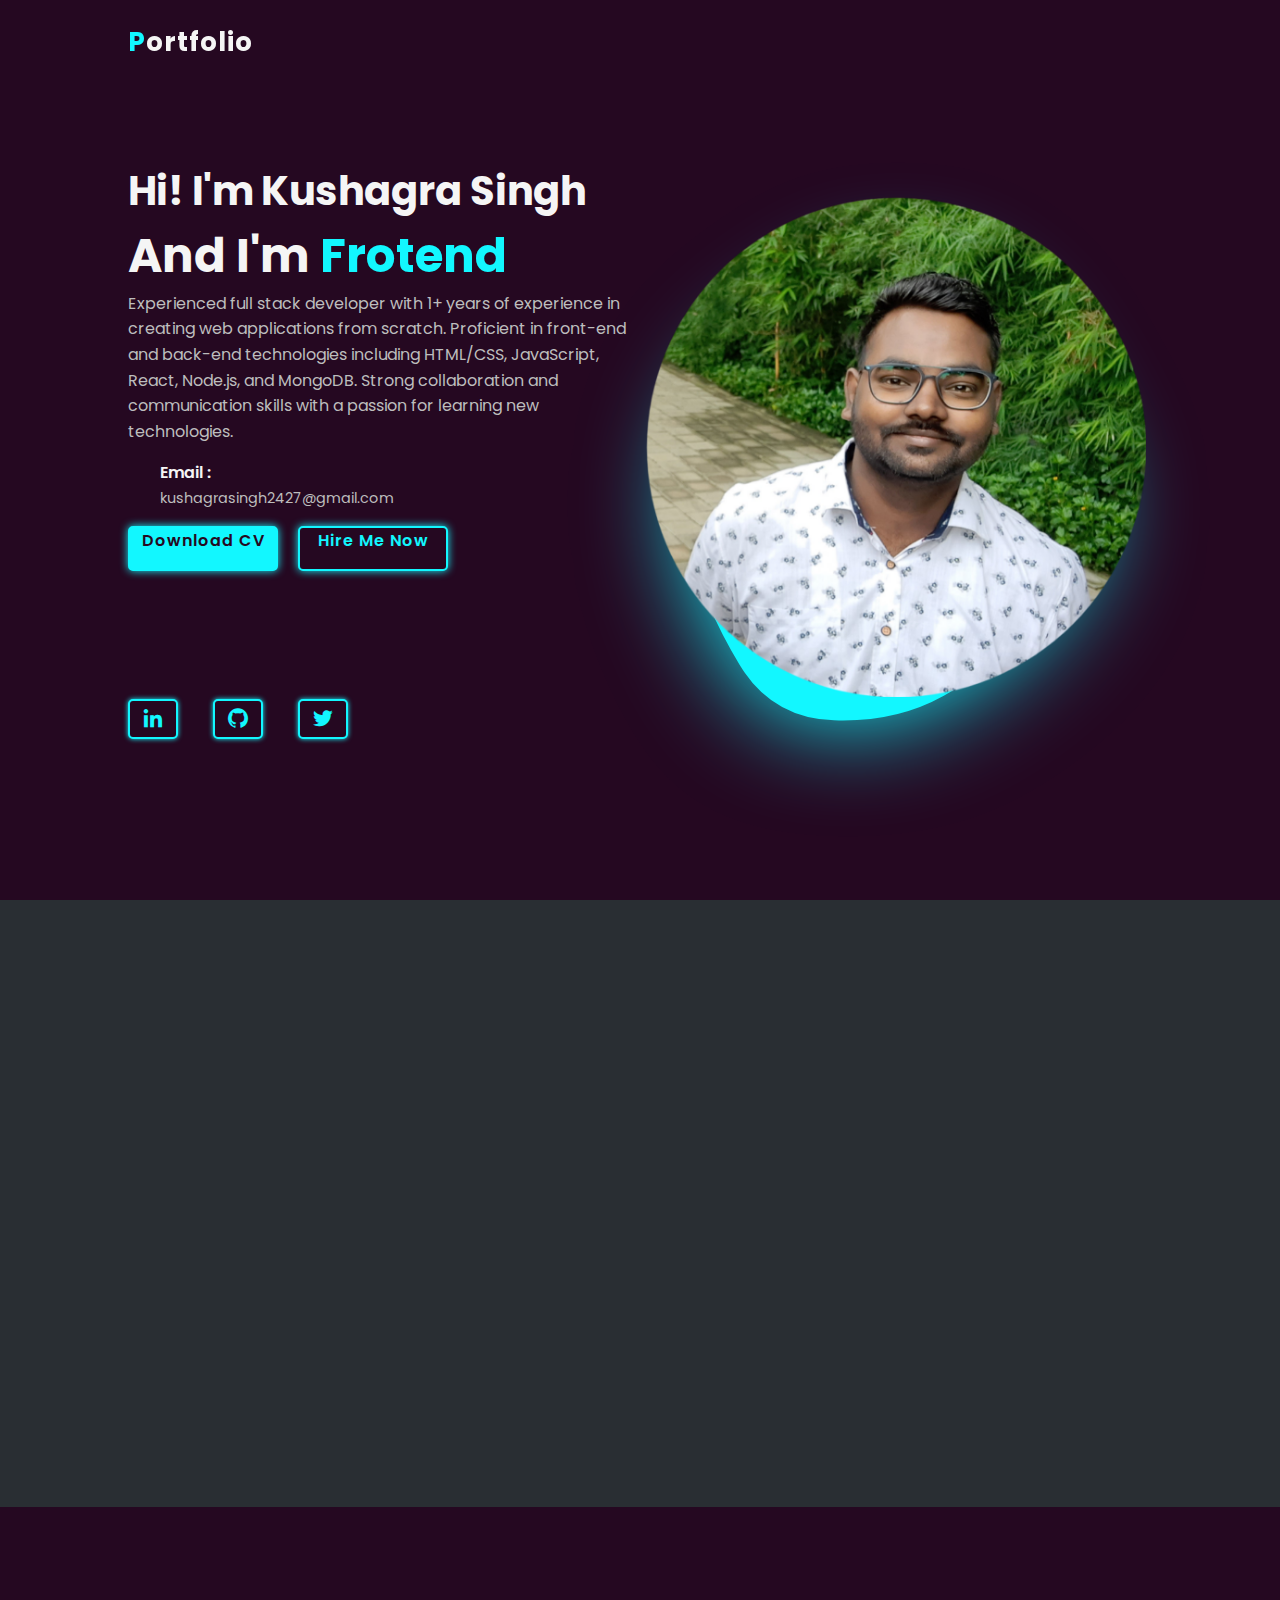
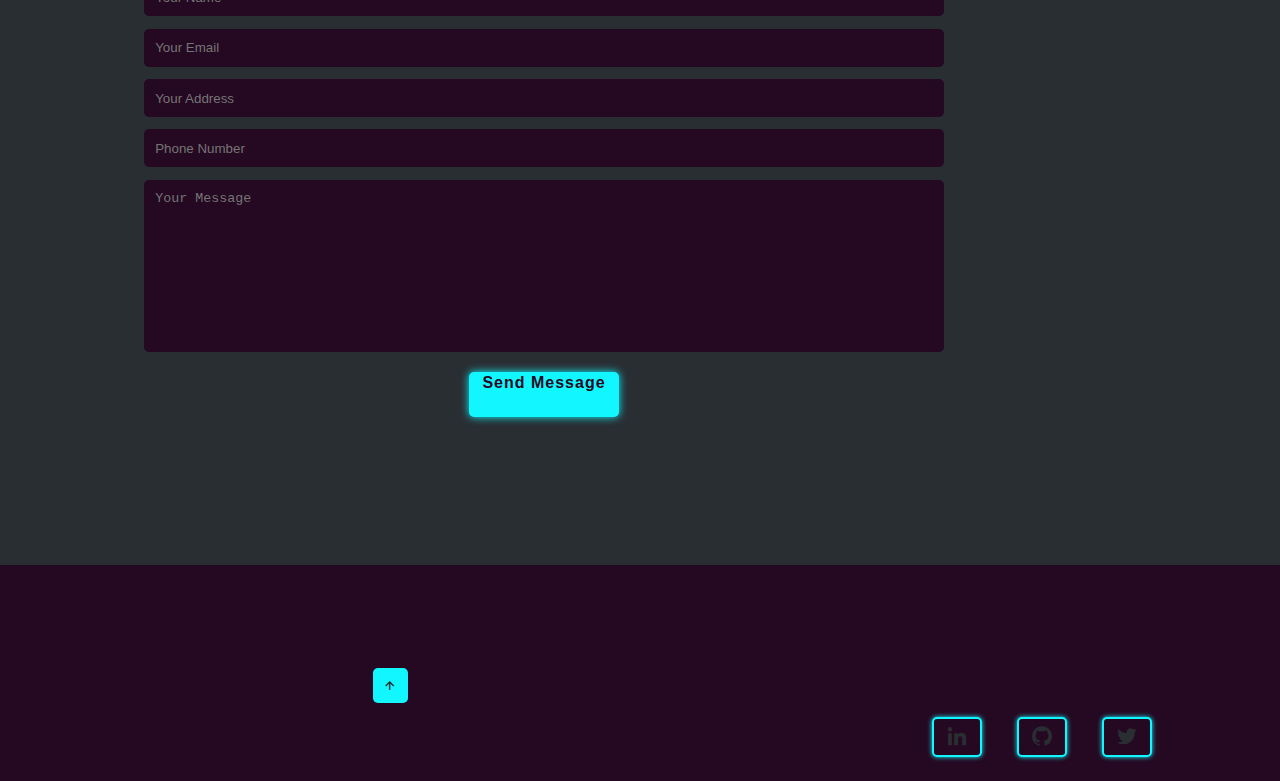
<file: index.html>
<!DOCTYPE html>
<html lang="en">
<head>
    <meta charset="UTF-8">
    <meta http-equiv="X-UA-Compatible" content="IE-edge">
    <meta name="viewport" content="width=device-width, initial-scale=1.0">
    <title>Portfolio</title>
    <link rel="stylesheet" href="style_hidden.css">
    <link href='https://unpkg.com/boxicons@2.1.4/css/boxicons.min.css' rel='stylesheet'>

</head>
<body>
    <!-- Header site   -->
    <header>
        <div class="logo">
            <a href="#home"><span>P</span>ortfolio</a>
        </div>
        <ul class="navlist">
            <li><a href="#home" style="--i:1;">Home</a></li>
            <li><a href="#about" style="--i:2;">About</a></li>
            <li><a href="#mywork" style="--i:3;">My Work</a></li>
            <li><a href="#skills" style="--i:4;">Skills</a></li>
            <li><a href="#contact" style="--i:6;">Contact</a></li>
        </ul>
        <div id="menu-icon" class="bx bx-menu"></div>
    </header>


    <!-- home section--------------------------- -->
    <section id="home" class="home">
        <div class="home-content scroll-scale">
            <h1>Hi! I'm Kushagra Singh</h1>
            <div class="change-text">
                <h3>And I'm</h3>
                <h3>
                    <span class="word">Web &nbsp; Designer</span>
                    <span class="word">Frotend &nbsp; Developer</span>
                    <span class="word">Django &nbsp; Developer</span>
                </h3>
            </div>
            <p>Experienced full stack developer with 1+ years of experience in creating web applications from scratch.
                Proficient in front-end and back-end technologies including HTML/CSS, JavaScript, React, Node.js, and
                MongoDB. Strong collaboration and communication skills with a passion for learning new technologies.</p>
            <div class="info-box">
                <div class="email info">
                    <h5>Email :</h5>
                    <span>kushagrasingh2427@gmail.com</span>
                </div>
               
            </div>
            <div class="btn-box">
                <a href="" class="btn ">Download CV</a>
                <a href="" class="btn ">Hire Me Now </a>
            </div>
            <div class="social-icons">
                <a href="https://www.linkedin.com/in/kushagrasingh4/"><i class="bx bxl-linkedin"></i></a>
                <a href="https://github.com/kushagraAI"><i class='bx bxl-github'></i></a>
                <a href="#"><i class="bx bxl-twitter"></i></a>
            </div>

        </div>
        <div class="home-image scroll-scale">
            <div class="img-box">
                <img src="img/k6.png" alt="" class="boy" width="600px" height="500px">
            </div>
            <div class="liquid-shape">
                <svg viewBox="0 0 500 500" xmlns="http://www.w3.org/2000/svg" xmlns:xlink="http://www.w3.org/1999/xlink"
                    width="100%" id="blobSvg">
                    <path fill="#12f7ff">
                        <animate attributeName="d" dur="10000ms" repeatCount="indefinite" values="
                        M422.5,288Q381,326,367,377.5Q353,429,301.5,454Q250,479,191,467Q132,455,104.5,402.5Q77,350,50.5,300Q24,250,48.5,199Q73,148,117,
                        121.5Q161,95,205.5,58Q250,21,312,28Q374,35,383,101.5Q392,168,428,209Q464,250,422.5,288Z;

                        M452.5,309.5Q457,369,394.5,380.5Q332,392,291,419.5Q250,447,187.5,456.5Q125,466,89,415Q53,364,51,307Q49,250,54,195Q59,140,
                        95.5,92.5Q132,45,191,26.5Q250,8,290.5,58.5Q331,109,377.5,129Q424,149,436,199.5Q448,250,452.5,309.5Z;

                        M431,292Q396,334,370.5,374Q345,414,297.5,432Q250,450,201,435Q152,420,112,386.5Q72,353,71,301.5Q70,250,82,205Q94,160,132.5
                        ,136.5Q171,113,210.5,102Q250,91,300,83.5Q350,76,385.5,113.5Q421,151,443.5,200.5Q466,250,431,292Z;

                        M466,303Q433,356,399,402.5Q365,449,307.5,430.5Q250,412,205,408.5Q160,405,121,376Q82,347,68,298.5Q54,250,71,203.5Q88,157,110.5,
                        102Q133,47,191.5,70.5Q250,94,288,106.5Q326,119,354.5,146Q383,173,441,211.5Q499,250,466,303Z;

                        M400,290.5Q391,331,361,361Q331,391,290.5,444Q250,497,210,442.5Q170,388,118.5,372Q67,356,38,303Q9,250,30.5,193Q52,136,104.5,112Q157,
                        88,203.5,57Q250,26,291.5,66Q333,106,377.5,128Q422,150,415.5,200Q409,250,400,290.5Z;

                        M452,303.5Q436,357,394,392Q352,427,301,451.5Q250,476,190,467Q130,458,116.5,396.5Q103,335,93,292.5Q83,250,73.5,196.5Q64,143,99,96Q134,
                        49,192,57.5Q250,66,308.5,56.5Q367,47,377.5,108.5Q388,170,428,210Q468,250,452,303.5Z;
                        "></animate>
                    </path>
                </svg>
            </div>
            <div class="liquid-shape">
                <svg viewBox="0 0 500 500" xmlns="http://www.w3.org/2000/svg" xmlns:xlink="http://www.w3.org/1999/xlink"
                    width="100%" id="blobSvg">
                    <path fill="#12f7ff">
                        <animate attributeName="d" dur="10000ms" repeatCount="indefinite" values="
                        M422.5,288Q381,326,367,377.5Q353,429,301.5,454Q250,479,191,467Q132,455,104.5,402.5Q77,350,50.5,300Q24,250,48.5,199Q73,148,117,
                        121.5Q161,95,205.5,58Q250,21,312,28Q374,35,383,101.5Q392,168,428,209Q464,250,422.5,288Z;

                        M452.5,309.5Q457,369,394.5,380.5Q332,392,291,419.5Q250,447,187.5,456.5Q125,466,89,415Q53,364,51,307Q49,250,54,195Q59,140,
                        95.5,92.5Q132,45,191,26.5Q250,8,290.5,58.5Q331,109,377.5,129Q424,149,436,199.5Q448,250,452.5,309.5Z;

                        M431,292Q396,334,370.5,374Q345,414,297.5,432Q250,450,201,435Q152,420,112,386.5Q72,353,71,301.5Q70,250,82,205Q94,160,132.5
                        ,136.5Q171,113,210.5,102Q250,91,300,83.5Q350,76,385.5,113.5Q421,151,443.5,200.5Q466,250,431,292Z;

                        M466,303Q433,356,399,402.5Q365,449,307.5,430.5Q250,412,205,408.5Q160,405,121,376Q82,347,68,298.5Q54,250,71,203.5Q88,157,110.5,
                        102Q133,47,191.5,70.5Q250,94,288,106.5Q326,119,354.5,146Q383,173,441,211.5Q499,250,466,303Z;

                        M400,290.5Q391,331,361,361Q331,391,290.5,444Q250,497,210,442.5Q170,388,118.5,372Q67,356,38,303Q9,250,30.5,193Q52,136,104.5,112Q157,
                        88,203.5,57Q250,26,291.5,66Q333,106,377.5,128Q422,150,415.5,200Q409,250,400,290.5Z;

                        M452,303.5Q436,357,394,392Q352,427,301,451.5Q250,476,190,467Q130,458,116.5,396.5Q103,335,93,292.5Q83,250,73.5,196.5Q64,143,99,96Q134,
                        49,192,57.5Q250,66,308.5,56.5Q367,47,377.5,108.5Q388,170,428,210Q468,250,452,303.5Z;
                        "></animate>
                    </path>
                </svg>
            </div>

        </div>
    </section>


    <!-- about section--------------------------- -->
    <section id="about" class="about">
        <div class="img-about scroll-scale">
            <img src="img/k7.png" alt="">
            <div class="info-about1">
                <span>1+</span>
                <p>years of Experience</p>
            </div>
            <div class="info-about2">
                <span>8+</span>
                <p>Project Complete</p>
            </div>
            <div class="info-about3">
                <span>5+</span>
                <p>Happy Clients</p>
            </div>
        </div>
        <div class="about-content scroll-scale">
            <span>
                Let me introduce myself
            </span>
            <h2>About Me </h2>
            <h2>Python Django Developer </h2>
            <p>A skilled Python Django Developer with 1+ years of experience in AWS Cloud and Frontend Development, and
                expertise in Algorithm, High-Level design, Low-level design, and Object-Oriented Programming. Proficient
                in database management using relational databases like PostgresSQL, MySQL, and NoSQL databases like
                Redis, MongoDB and Amazon DynamoDB. Experienced in working with distributed task queues like Celery, RQ,
                and REST API construction, documentation, and architecture using API description languages like Swagger.
                Passionate about making a difference and a self-starter who takes initiatives and follows through them.
            </p>
            <div class="btn-box">
                <a href="#" class="btn">Read More!</a>

            </div>
        </div>
    </section>

    <!-- service section html ------------------------------------------- -->
    <section id="mywork" class="services">
        <div class="main-text scroll-scale">
            <span>what i will do for you</span>
            <h2>My Work</h2>
        </div>
        <div class="section-services scroll-bottom">
            <div class="service-box">
                <i class="bx bxs-layer service-icon"></i>
                <h3>Django Ecommerce website</h3>
                <p>End to End Deployment of an Ecommerce website on AWS cloud</p>
                <div class="btn-box service-btn">
                    <a href="https://github.com/kushagraAI/django-ecommerce-app" target="_blank" class="btn">Read
                        More</a>
                </div>
            </div>

            <div class="service-box">
                <i class="bx bx-code-alt service-icon"></i>
                <h3>Django CRUD APP</h3>
                <p>End to End Deployment of basic CRUD Operation by using Django Framework</p>
                <div class="btn-box service-btn">
                    <a href="https://github.com/kushagraAI?tab=repositories" target="_blank" class="btn">Read More</a>
                </div>
            </div>

            <div class="service-box">
                <i class="bx bx-desktop service-icon"></i>
                <h3>Django RestFramework</h3>
                <p>Build standard Rest APIs using Django RestFramework</p>
                <div class="btn-box service-btn">
                    <a href="https://github.com/kushagraAI?tab=repositories" target="_blank" class="btn">Read More</a>
                </div>
            </div>
        </div>

    </section>

    <!-- skills section ------------------------------------------- -->
    <section id="skills" class="skills">
        <div class="main-text scroll-scale">
            <span>Technical and Professional</span>
            <h2>My Skills</h2>
        </div>
        <div class="skill-main">
            <div class="skill-left scroll-scale">
                <h3>Technical Skills</h3>
                <div class="skill-bar">
                    <div class="info">
                        <p>HTML</p>
                        <p>72%</p>
                    </div>
                    <div class="bar">
                        <span class="html"></span>
                    </div>
                </div>
                <div class="skill-bar">
                    <div class="info">
                        <p>Figma</p>
                        <p>90%</p>
                    </div>
                    <div class="bar">
                        <span class="figma"></span>
                    </div>
                </div>
                <div class="skill-bar">
                    <div class="info">
                        <p>JavaScript</p>
                        <p>80%</p>
                    </div>
                    <div class="bar">
                        <span class="javascript"></span>
                    </div>
                </div>
                <div class="skill-bar">
                    <div class="info">
                        <p>CSS</p>
                        <p>62%</p>
                    </div>
                    <div class="bar">
                        <span class="css"></span>
                    </div>
                </div>
            </div>
            <div class="skill-right scroll-scale">
                <h3>Professional Skills</h3>
                <div class="professional">
                    <div class="box">
                        <div class="circle" data-dots="80" data-percent="90"></div>
                        <div class="text">
                            <big>90%</big>
                            <small>Team Work</small>
                        </div>
                    </div>
                    <div class="box">
                        <div class="circle" data-dots="80" data-percent="90"></div>
                        <div class="text">
                            <big>80%</big>
                            <small>Creativity</small>
                        </div>
                    </div>
                    <div class="box">
                        <div class="circle" data-dots="80" data-percent="70"></div>
                        <div class="text">
                            <big>70%</big>
                            <small>Communication</small>
                        </div>
                    </div>
                    <div class="box">
                        <div class="circle" data-dots="80" data-percent="75"></div>
                        <div class="text">
                            <big>75%</big>
                            <small>Problem Solving</small>
                        </div>
                    </div>
                </div>
            </div>
        </div>
    </section>
    
    <!-- contact section--------------------------------- -->
    <section id="contact" class="contact">
        <div class="main-text scroll-scale">
            <span>Ask Me Question</span>
            <h2>Contact Me</h2>
        </div>
        <form id="myForm" method="post" action="https://script.google.com/macros/s/AKfycbx-j9ixsFcgSlAcPZO0jkDmpNr5SDtkL-8mIvlYAez3JnbtnmRpRDtZP51sZi4aBXe4oA/exec">
            <input type="text" placeholder="Your Name" name="name">
            <input type="text" placeholder="Your Email" name="email">
            <input type="text" placeholder="Your Address" name="address">
            <input type="number" placeholder="Phone Number" name="phonenumber">
            <textarea  cols="30" rows="10" placeholder="Your Message" name="message"></textarea>
            <div class="btn-box formbtn">
                <button type="submit" class="btn">Send Message</button>
            </div>
            <div id="responseMessage" style="display: none;"></div>
        </form>
    </section>
    <!-- footer section------------------------------------------- -->
    <footer>
        <div class="foot">

            <p class="scroll-scale">Copyright &copy; 2023 crafted by ❤ kushagra</p>
            <a href="#home"><i class='bx bx-up-arrow-alt'></i></a>
        </div>
        <div class="social-icons">
            <a href="https://www.linkedin.com/in/kushagrasingh4/" target="_blank" style="--i:9"><i class='bx bxl-linkedin' ></i></a>
            <a href="https://github.com/kushagraAI" target="_blank" style="--i:8"><i class='bx bxl-github'></i></a>
            <a href="https://twitter.com/" target="_blank" style="--i:9"><i class='bx bxl-twitter'></i></a>
        </div>

    </footer>
    <script src="main.js"></script>
</body>
</html>
</file>
<file: style_hidden.css>
@import url(style.css);
</file>
